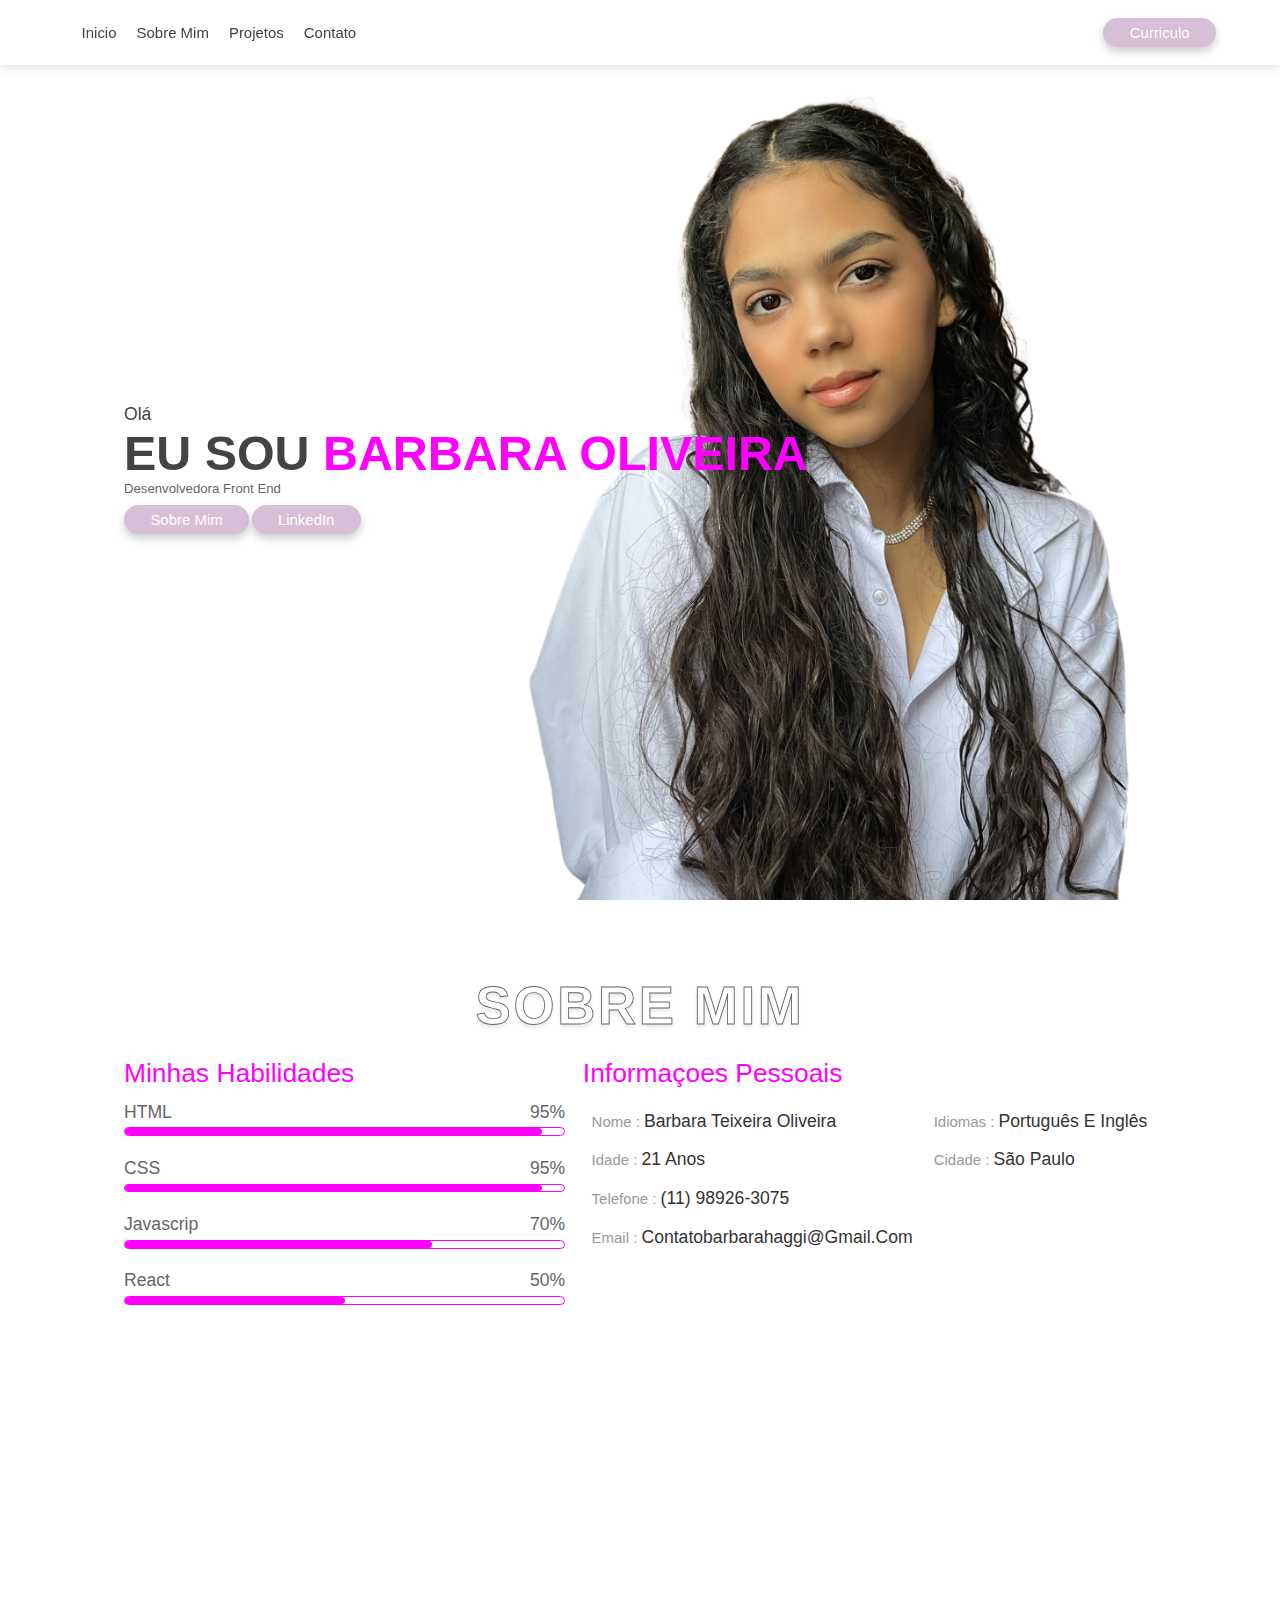
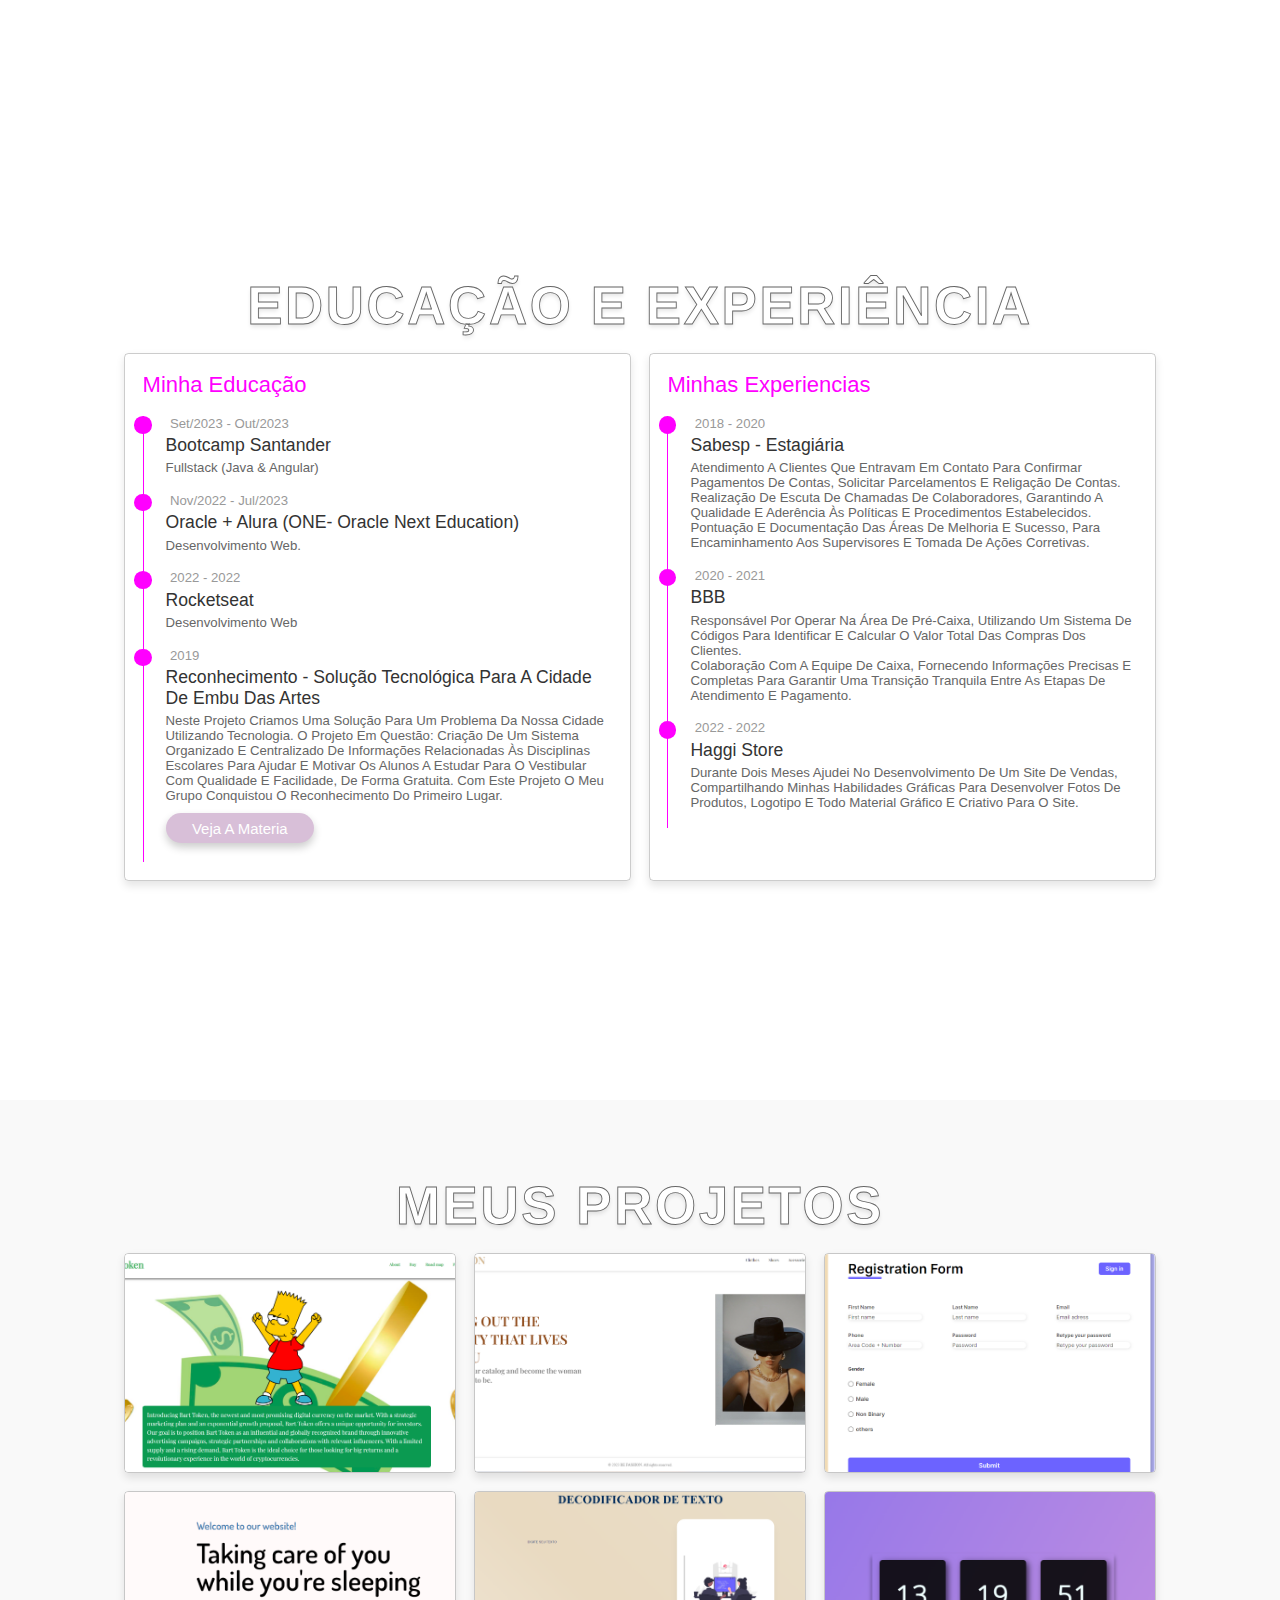
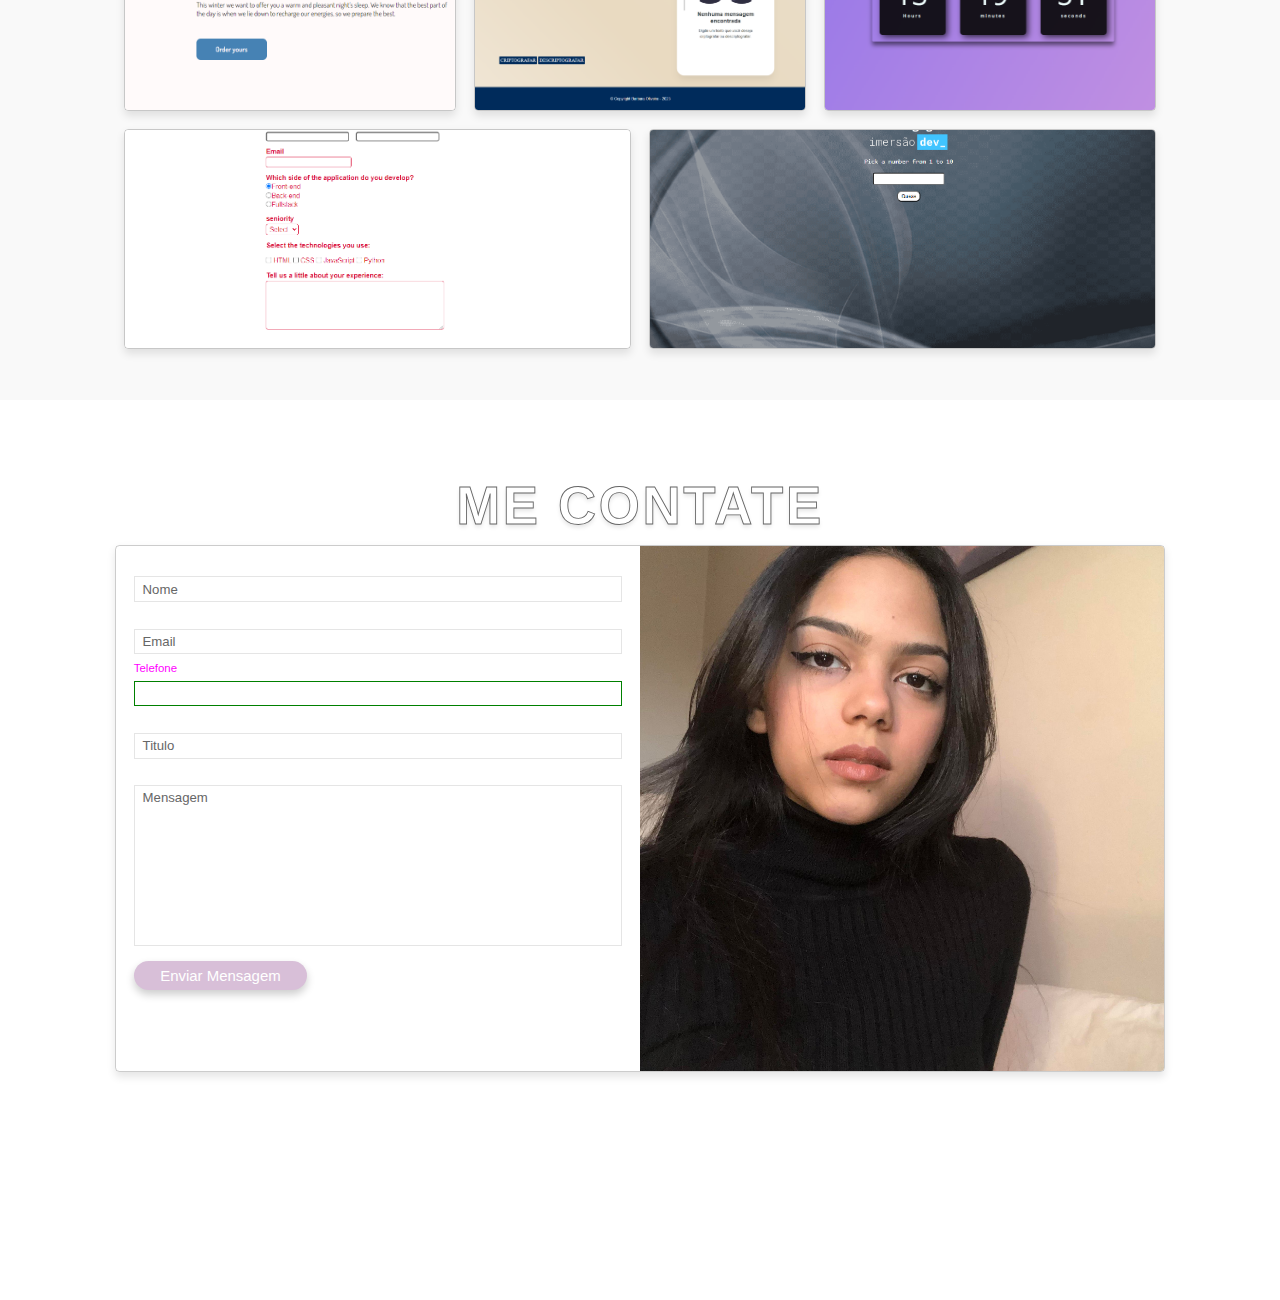
<file: index.html>
<!DOCTYPE html>
<html lang="pt-br">
<head>
    <meta charset="UTF-8">
    <meta name="viewport" content="width=device-width, initial-scale=1.0">
    <title>Portfolio</title>
    <link rel="stylesheet" href="home.css">
</head>
<body>
    
<!-- header section starts  -->

<header>

    <div id="menu" class="fas fa-bars"></div>

    <nav class="navbar">
        <a href="#home">Inicio</a>
        <a href="#about">Sobre mim</a>
        <a href="#portfolio">Projetos</a>
        <a href="#contact">Contato</a>
    </nav>

    <a href="cv/Curriculo Barbara Oliveira.pdf" class="btn" download="">Curriculo</a>

    <div class="scroll-bar"></div>

</header>

<!-- header section ends -->

<!-- home section starts  -->

<section class="home" id="home">

    <div class="content">
        <h3 class="hello">Olá</h3>
        <h3 class="name">Eu sou <span>Barbara Oliveira</span></h3>
        <p>Desenvolvedora Front End</p>
        <a href="#about" class="btn">Sobre mim</a>
        <a href="https://www.linkedin.com/in/barbara-oliveira-web-developer/" class="btn">LinkedIn</a>

    </div>

</section>

<!-- home section ends -->

<!-- about section starts  -->

<section class="about" id="about">

    <h1 class="heading">Sobre mim</h1>

    <div class="row">

        <div class="progress-bar">

            <h3 class="title">Minhas Habilidades</h3>

            <div class="progress">
                <h3>HTML <span>95%</span></h3>
                <div class="bar"><span></span></div>
            </div>
            <div class="progress">
                <h3>CSS <span>95%</span></h3>
                <div class="bar"><span></span></div>
            </div>
            <div class="progress">
                <h3>Javascrip <span>70%</span></h3>
                <div class="bar"><span></span></div>
            </div>

            <div class="progress">
                <h3> React <span>50%</span></h3>
                <div class="bar"><span></span></div>
            </div>

        </div>


        <div class="personal-info">

            <h3 class="title">Informaçoes Pessoais</h3>

            <div class="box-container">

                <div class="box">
                    <h3> <span> Nome : </span> Barbara Teixeira Oliveira </h3>
                    <h3> <span> Idade : </span> 21 anos</h3>
                
                    <h3> <span> Telefone : </span> (11) 98926-3075 </h3>
                    <h3> <span> email : </span> contatobarbarahaggi@gmail.com </h3>
                </div>
                <div class="box">
                    
                    <h3> <span> Idiomas : </span> Português e Inglês </h3>
                    <h3> <span> Cidade : </span> São Paulo </h3>
                </div>

            </div>

        </div>

    </div>



</section>

<!-- about section ends -->

<!-- education section starts  -->

<section class="education" id="education">

    <h1 class="heading"> Educação e Experiência </h1>

    <div class="row">

        <div class="column">

            <h3 class="title">Minha educação</h3>

            <div class="box">
                <div class="year"> <i class="fas fa-calendar"></i> set/2023 - Out/2023 </div>
                <h3>Bootcamp Santander</h3>
                <p>Fullstack (java & Angular)</p>
            </div>

            <div class="box">
                <div class="year"> <i class="fas fa-calendar"></i> nov/2022 - jul/2023 </div>
                <h3>Oracle + Alura (ONE- oracle next education)</h3>
                <p>Desenvolvimento web.</p>
            </div>

            <div class="box">
                <div class="year"> <i class="fas fa-calendar"></i> 2022 - 2022 </div>
                <h3>Rocketseat</h3>
                <p>Desenvolvimento web</p>
            </div>

            <div class="box">
                <div class="year"> <i class="fas fa-calendar"></i> 2019 </div>
                <h3>Reconhecimento - Solução tecnológica para a cidade de Embu das Artes</h3>
                <p> Neste projeto criamos uma solução para um problema da nossa cidade utilizando tecnologia. O Projeto em questão: Criação de um sistema organizado e centralizado de informações relacionadas às disciplinas escolares para ajudar e motivar os alunos a estudar para o vestibular com qualidade e facilidade, de forma gratuita. Com este projeto o meu Grupo conquistou o reconhecimento do primeiro lugar.</p>
               <br> <a href="https://www.otaboanense.com.br/projeto-premia-alunos-da-rede-estadual-de-embu-das-artes-que-desenvolveram-solucoes-tecnologicas-para-problemas-da-cidade/" class="btn-2">veja a materia</a>
            </div>
        
        </div>

        <div class="column">

            <h3 class="title">Minhas experiencias</h3>

            <div class="box">
                <div class="year"> <i class="fas fa-calendar"></i> 2018 - 2020 </div>
                <h3>Sabesp - Estagiária</h3>
                <p>Atendimento a clientes que entravam em contato para confirmar pagamentos de contas, solicitar parcelamentos e religação de contas. <br>
                    Realização de escuta de chamadas de colaboradores, garantindo a qualidade e aderência às políticas e procedimentos estabelecidos. <br>
                    Pontuação e documentação das áreas de melhoria e sucesso, para encaminhamento aos supervisores e tomada de ações corretivas.</p>
            </div>
            <div class="box">
                <div class="year"> <i class="fas fa-calendar"></i> 2020 - 2021 </div>
                <h3>BBB </h3>
                <p>Responsável por operar na área de pré-caixa, utilizando um sistema de códigos para identificar e calcular o valor total das compras dos clientes. <br>
                   Colaboração com a equipe de caixa, fornecendo informações precisas e completas para garantir uma transição tranquila entre as etapas de atendimento e pagamento.</p>
            </div>
            <div class="box">
                <div class="year"> <i class="fas fa-calendar"></i> 2022 - 2022 </div>
                <h3>Haggi store</h3>
                <p>Durante dois meses ajudei no desenvolvimento de um site de vendas, compartilhando minhas habilidades gráficas para desenvolver fotos de produtos, logotipo e todo material gráfico e criativo para o site.</p>
            </div>

        </div>

    </div>

</section>

<!-- education section ends -->

<!-- portfolio section starts  -->

<section class="portfolio" id="portfolio">

    <h1 class="heading">Meus projetos</h1>

    <div class="box-container">

        <a href="https://barbarahaggi.github.io/bart-token/" class="box">
            <img src="projects-files/barttoken.png" alt="">
            <div class="info">Bart Token</div>
        </a>

        <a href="https://barbarahaggi.github.io/website-be-fashion/" class="box">
            <img src="projects-files/befashion.png" alt="">
            <div class="info">Web fashion</div>
        </a>

        <a href="https://barbarahaggi.github.io/Registration-Form/" class="box">
            <img src="projects-files/registration-form.png" alt="">
            <div class="info">Formulario</div>
        </a>

        <a href="https://barbarahaggi.github.io/landing-page/" class="box">
            <img src="projects-files/landing-page.png" alt="">
            <div class="info">landing-page</div>
        </a>

        <a href="https://barbarahaggi.github.io/challengedecodificador4/" class="box">
            <img src="projects-files/Captura de tela_20230123_210237.png" alt="">
            <div class="info">Decodificador</div>
        </a>


        <a href="https://barbarahaggi.github.io/digital-watch/" class="box">
            <img src="projects-files/relogio-digital.png" alt="">
            <div class="info">Relógio digital</div>
        </a>

        <a href="https://barbarahaggi.github.io/Dev-s-form/" class="box">
            <img src="projects-files/formulariodevs.png" alt="">
            <div class="info">Formulario Simples</div>
        </a>

        <a href="https://barbarahaggi.github.io/guessing-game/" class="box">
            <img src="projects-files/Captura de tela 2023-09-15 143830.png" alt="">
            <div class="info">Adivinhação</div>
        </a>

    </div>

</section>

<!-- portfolio section ends -->

<!-- contact section starts  -->

<section class="contact" id="contact">

    <h1 class="heading">Me contate</h1>

    <div class="row">

        <form action="https://api.staticforms.xyz/submit" method="post">
        <input type="hidden" name="accessKey" value="322fd53e-4392-401b-bc5e-9381af9435a9">
        <input type="hidden" name="redirectTo" value="https://example.com/contact/success">
          
            <div class="inputBox">
                <input type="text" name="name" required>
                <label>nome</label>
            </div>

            <div class="inputBox">
                <input type="email" name="email" required>
                <label>email</label>
            </div>

            <div class="inputBox">
                <input type="number" name="telefone">
                <label>telefone</label>
            </div>

            <div class="inputBox">
                <input type="text" name="subject" required>
                <label>titulo</label>
            </div>

            <div class="inputBox">
                <textarea required name="message" id="" cols="30" rows="10"></textarea>
                <label>mensagem</label>
            </div>

            <input type="submit" value="enviar mensagem" name="submit" class="btn">
            

        </form>

        <div class="image">
            <img src="assets/295298375_2115094421984876_7128067131682959719_n.jpg" alt="">
        </div>

    </div>

</section>

<!-- contact section ends -->



<!-- custom js file link  -->
<script src="script.js"></script>


</body>
</html>
</file>
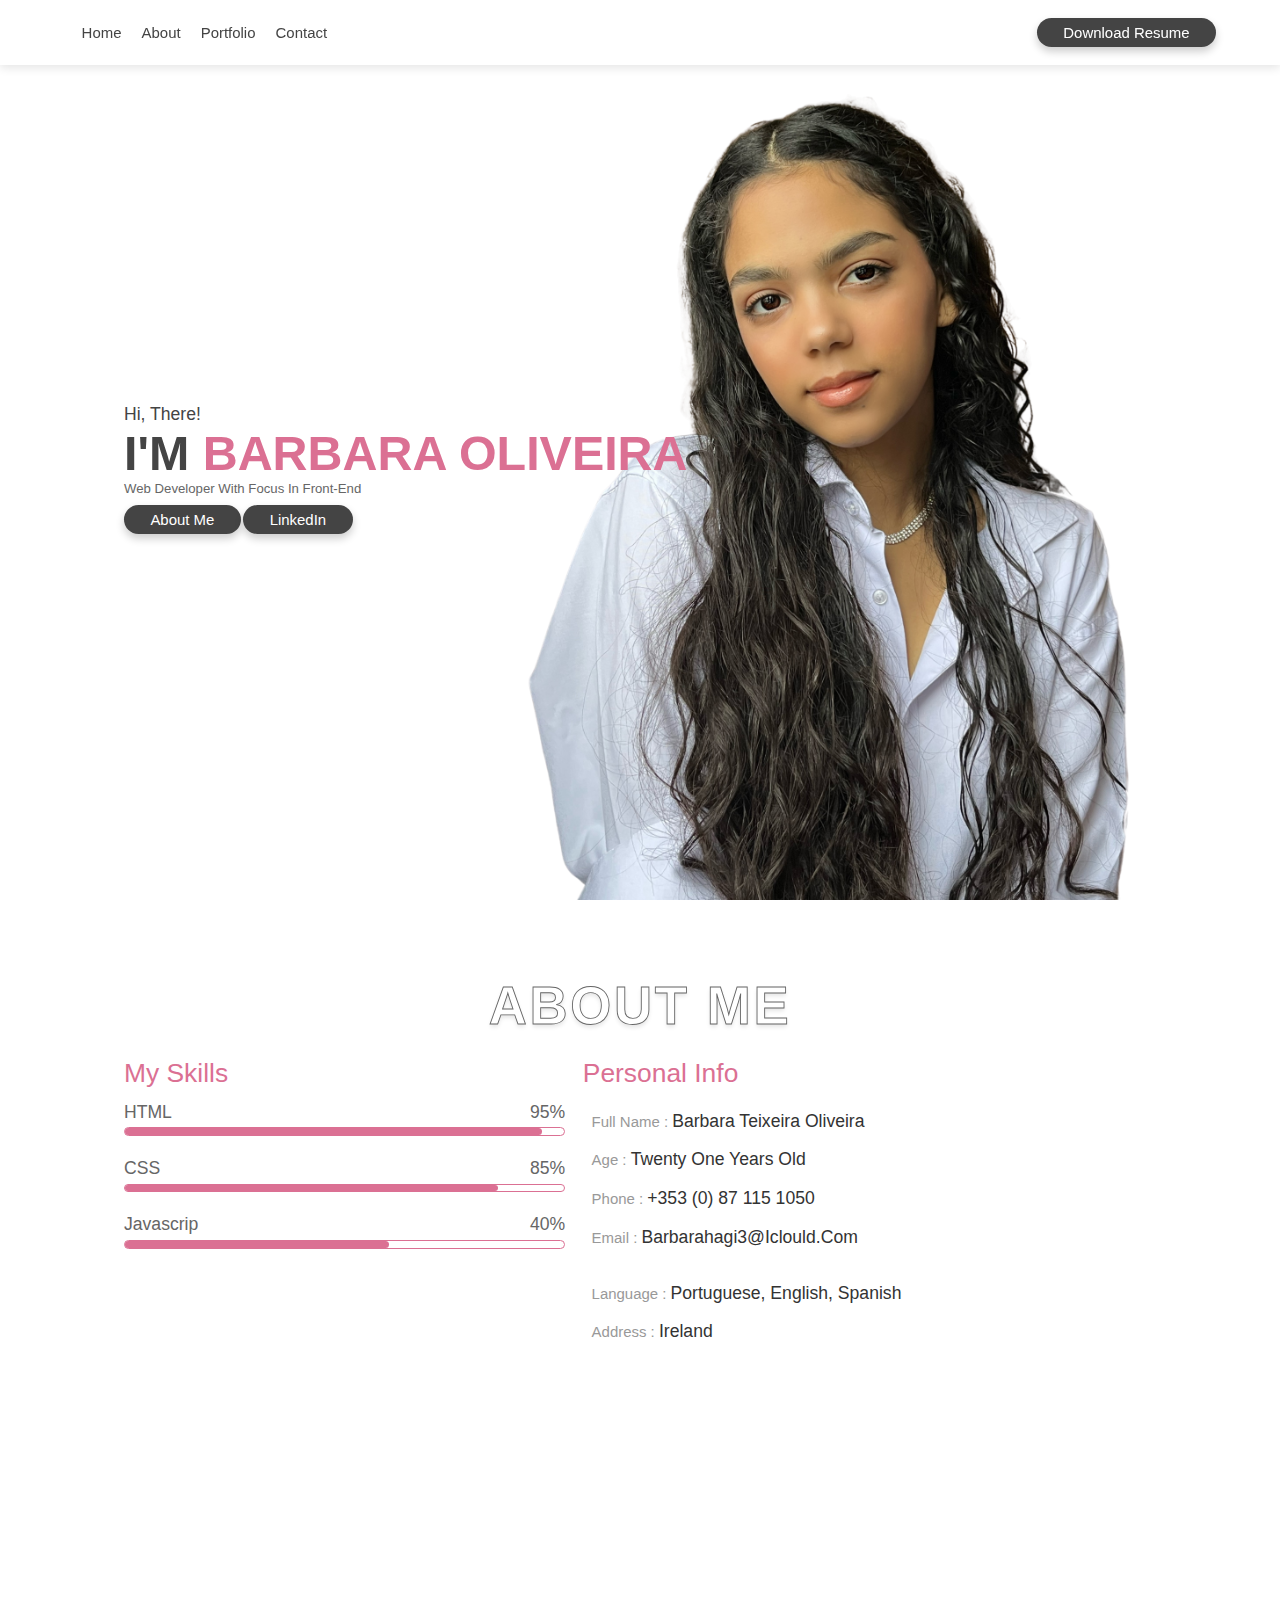
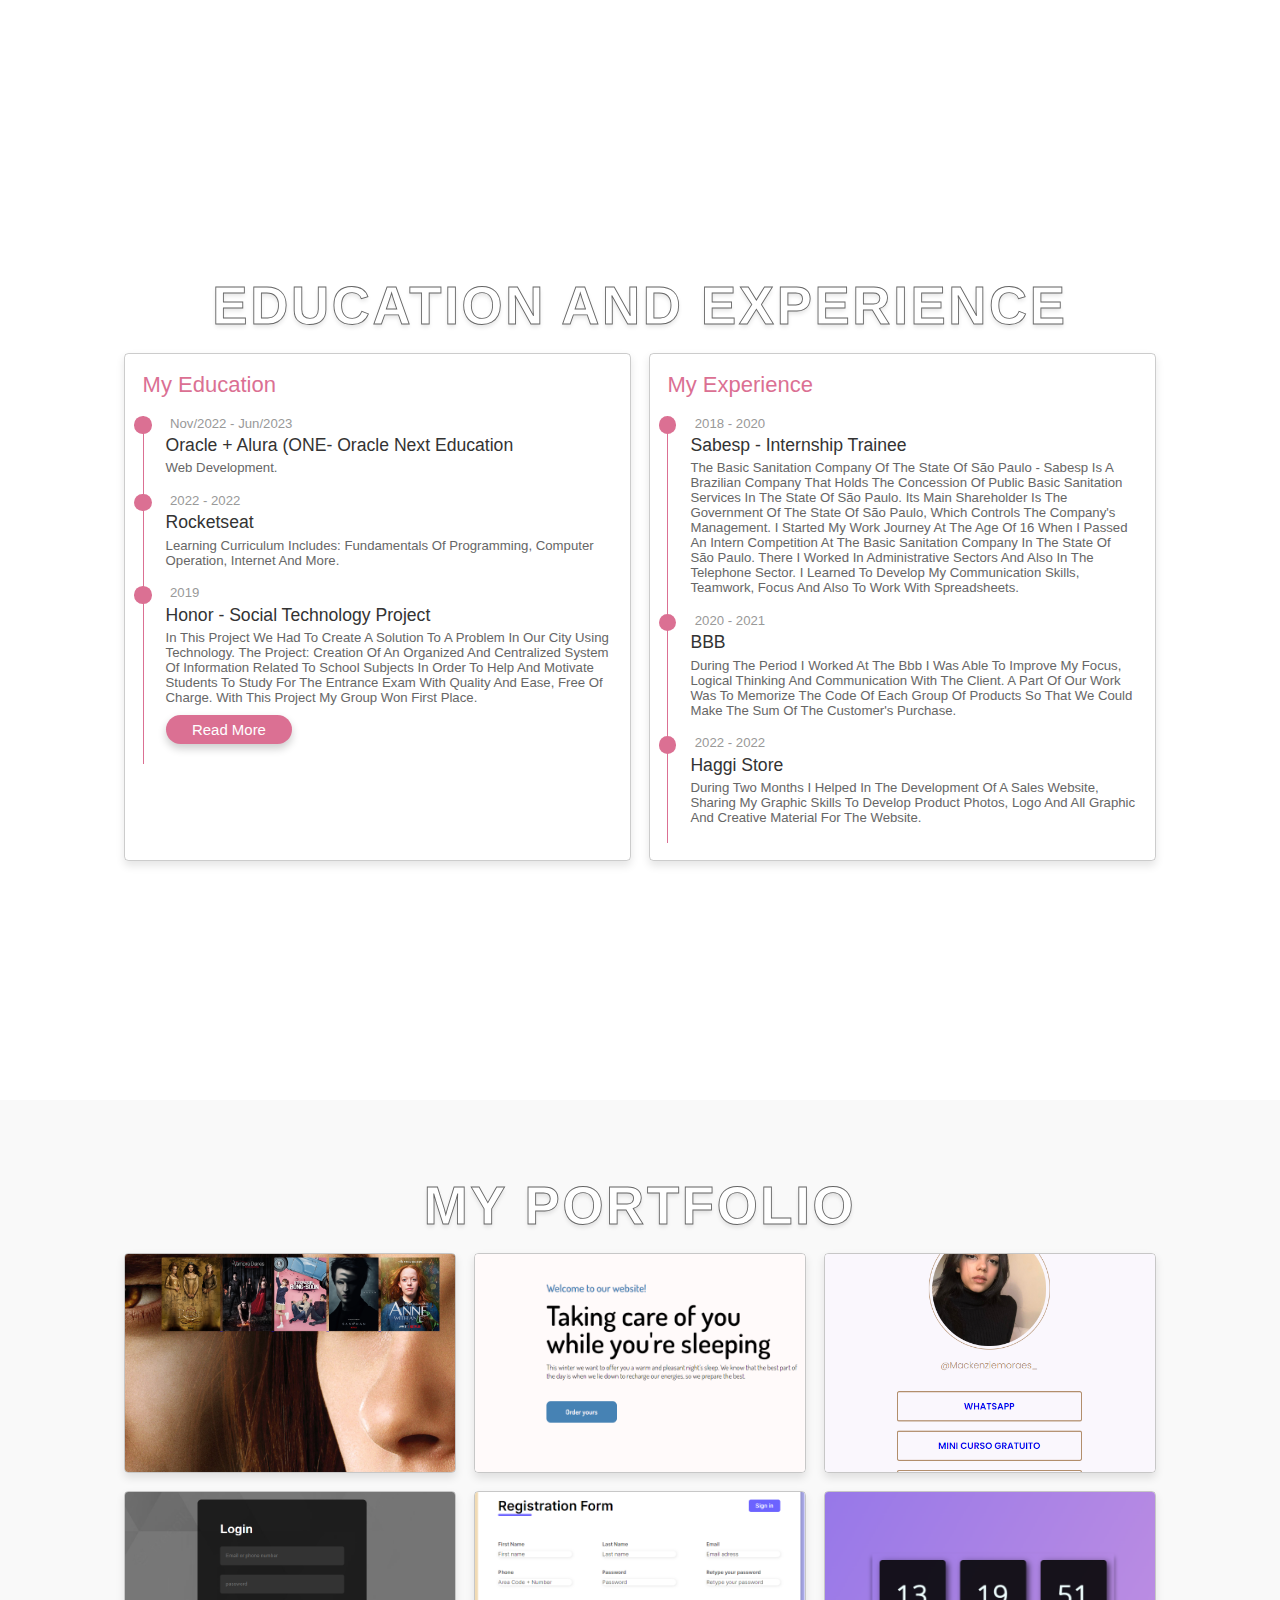
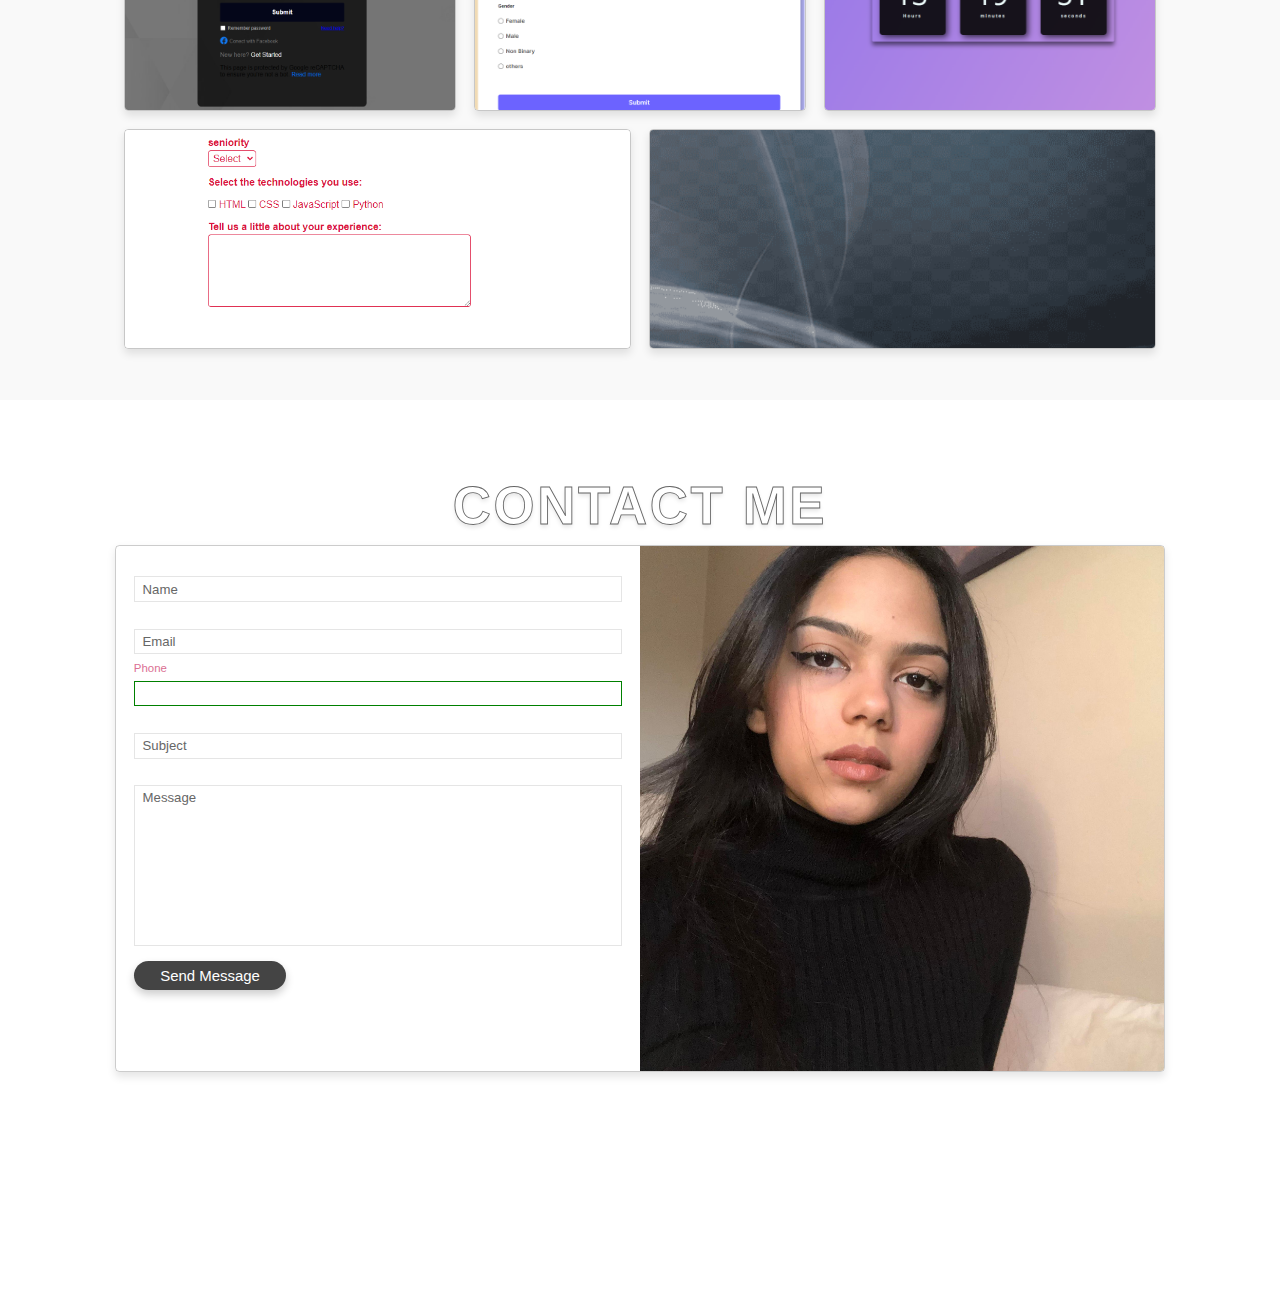
<file: barbara-portfolio/index.html>
<!DOCTYPE html>
<html lang="en">
<head>
    <meta charset="UTF-8">
    <meta name="viewport" content="width=device-width, initial-scale=1.0">
    <title>Portfolio</title>
    <link rel="stylesheet" href="home.css">
</head>
<body>
    
<!-- header section starts  -->

<header>

    <div id="menu" class="fas fa-bars"></div>

    <nav class="navbar">
        <a href="#home">home</a>
        <a href="#about">about</a>
        <a href="#portfolio">portfolio</a>
        <a href="#contact">contact</a>
    </nav>

    <a href="cv/BarbaraOliveira-CV (2).pdf" class="btn" download="">Download Resume</a>

    <div class="scroll-bar"></div>

</header>

<!-- header section ends -->

<!-- home section starts  -->

<section class="home" id="home">

    <div class="content">
        <h3 class="hello">hi, there!</h3>
        <h3 class="name">i'm <span>Barbara Oliveira</span></h3>
        <p>Web developer with focus in Front-End</p>
        <a href="#about" class="btn">About me</a>
        <a href="https://www.linkedin.com/in/barbara-oliveira-web-developer/" class="btn">LinkedIn</a>

    </div>

</section>

<!-- home section ends -->

<!-- about section starts  -->

<section class="about" id="about">

    <h1 class="heading">about me</h1>

    <div class="row">

        <div class="progress-bar">

            <h3 class="title">my skills</h3>

            <div class="progress">
                <h3>HTML <span>95%</span></h3>
                <div class="bar"><span></span></div>
            </div>
            <div class="progress">
                <h3>CSS <span>85%</span></h3>
                <div class="bar"><span></span></div>
            </div>
            <div class="progress">
                <h3>Javascrip <span>40%</span></h3>
                <div class="bar"><span></span></div>
            </div>

        </div>


        <div class="personal-info">

            <h3 class="title">personal info</h3>

            <div class="box-container">

                <div class="box">
                    <h3> <span> full name : </span> Barbara Teixeira Oliveira </h3>
                    <h3> <span> age : </span> twenty one years old</h3>
                
                    <h3> <span> phone : </span> +353 (0) 87 115 1050 </h3>
                    <h3> <span> email : </span> barbarahagi3@iclould.com </h3>
                </div>
                <div class="box">
                    
                    <h3> <span> language : </span> portuguese, english, spanish </h3>
                    <h3> <span> address : </span> Ireland </h3>
                </div>

            </div>

        </div>

    </div>



</section>

<!-- about section ends -->

<!-- education section starts  -->

<section class="education" id="education">

    <h1 class="heading"> education and experience </h1>

    <div class="row">

        <div class="column">

            <h3 class="title">my education</h3>

            <div class="box">
                <div class="year"> <i class="fas fa-calendar"></i> nov/2022 - jun/2023 </div>
                <h3>Oracle + Alura (ONE- oracle next education</h3>
                <p>Web Development.</p>
            </div>

            <div class="box">
                <div class="year"> <i class="fas fa-calendar"></i> 2022 - 2022 </div>
                <h3>Rocketseat</h3>
                <p>learning curriculum includes: fundamentals of programming, computer operation, internet and more.</p>
            </div>

            <div class="box">
                <div class="year"> <i class="fas fa-calendar"></i> 2019 </div>
                <h3>Honor - Social technology project</h3>
                <p> In this project we had to create a solution to a problem in our city using technology. The Project: Creation of an organized and centralized system of information related to school subjects in order to help and motivate students to study for the entrance exam with quality and ease, free of charge. With this project my Group won first place.</p>
               <br> <a href="https://www.otaboanense.com.br/projeto-premia-alunos-da-rede-estadual-de-embu-das-artes-que-desenvolveram-solucoes-tecnologicas-para-problemas-da-cidade/" class="btn-2">read more</a>
            </div>
        
        </div>

        <div class="column">

            <h3 class="title">my experience</h3>

            <div class="box">
                <div class="year"> <i class="fas fa-calendar"></i> 2018 - 2020 </div>
                <h3>Sabesp - Internship trainee</h3>
                <p>The Basic Sanitation Company of the State of São Paulo - Sabesp is a Brazilian company that holds the concession of public basic sanitation services in the State of São Paulo. Its main shareholder is the government of the State of São Paulo, which controls the company's management.

                    I started my work journey at the age of 16 when I passed an intern competition at the Basic Sanitation company in the state of São Paulo. There I worked in administrative sectors and also in the telephone sector. I learned to develop my communication skills, teamwork, focus and also to work with spreadsheets.</p>
            </div>
            <div class="box">
                <div class="year"> <i class="fas fa-calendar"></i> 2020 - 2021 </div>
                <h3>BBB </h3>
                <p>During the period I worked at the bbb I was able to improve my focus, logical thinking and communication with the client. A part of our work was to memorize the code of each group of products so that we could make the sum of the customer's purchase.</p>
            </div>
            <div class="box">
                <div class="year"> <i class="fas fa-calendar"></i> 2022 - 2022 </div>
                <h3>Haggi store</h3>
                <p>During two months I helped in the development of a sales website, sharing my graphic skills to develop product photos, logo and all graphic and creative material for the website.</p>
            </div>

        </div>

    </div>

</section>

<!-- education section ends -->

<!-- portfolio section starts  -->

<section class="portfolio" id="portfolio">

    <h1 class="heading">my portfolio</h1>

    <div class="box-container">

        <a href="https://barbarahaggi.github.io/barbara-flix/" class="box">
            <img src="projects-files/barbara-flix.png" alt="">
            <div class="info">project 01</div>
        </a>

        <a href="https://barbarahaggi.github.io/landing-page/" class="box">
            <img src="projects-files/landing-page.png" alt="">
            <div class="info">project 02</div>
        </a>

        <a href="https://barbarahaggi.github.io/link-tree/" class="box">
            <img src="projects-files/linktree.png" alt="">
            <div class="info">project 03</div>
        </a>

        <a href="https://barbarahaggi.github.io/login-page/" class="box">
            <img src="projects-files/login-page.png" alt="">
            <div class="info">project 04</div>
        </a>

        <a href="https://barbarahaggi.github.io/Registration-Form/" class="box">
            <img src="projects-files/registration-form.png" alt="">
            <div class="info">project 05</div>
        </a>

        <a href="https://barbarahaggi.github.io/digital-watch/" class="box">
            <img src="projects-files/relogio-digital.png" alt="">
            <div class="info">project 06</div>
        </a>

        <a href="https://barbarahaggi.github.io/Dev-s-form/" class="box">
            <img src="projects-files/form.png" alt="">
            <div class="info">project 07</div>
        </a>

        <a href="https://barbarahaggi.github.io/guessing-game/" class="box">
            <img src="projects-files/guessing-game.png" alt="">
            <div class="info">project 08</div>
        </a>

    </div>

</section>

<!-- portfolio section ends -->

<!-- contact section starts  -->

<section class="contact" id="contact">

    <h1 class="heading">contact me</h1>

    <div class="row">

        <form action="https://api.staticforms.xyz/submit" method="post">
        <input type="hidden" name="accessKey" value="322fd53e-4392-401b-bc5e-9381af9435a9">
        <input type="hidden" name="redirectTo" value="https://example.com/contact/success">
          
            <div class="inputBox">
                <input type="text" name="name" required>
                <label>name</label>
            </div>

            <div class="inputBox">
                <input type="email" name="email" required>
                <label>email</label>
            </div>

            <div class="inputBox">
                <input type="number" name="telefone">
                <label>phone</label>
            </div>

            <div class="inputBox">
                <input type="text" name="subject" required>
                <label>subject</label>
            </div>

            <div class="inputBox">
                <textarea required name="message" id="" cols="30" rows="10"></textarea>
                <label>message</label>
            </div>

            <input type="submit" value="send message" name="submit" class="btn">
            

        </form>

        <div class="image">
            <img src="assets/295298375_2115094421984876_7128067131682959719_n.jpg" alt="">
        </div>

    </div>

</section>

<!-- contact section ends -->



<!-- custom js file link  -->
<script src="script.js"></script>


</body>
</html>
</file>
<file: home.css>
@import url('https://fonts.googleapis.com/css2?family=Dosis:wght@300;400;500;600&family=Inter:wght@100;200;300;400;500;600&family=Open+Sans:wght@300&family=Playfair+Display:ital,wght@0,400;0,500;0,600;0,700;1,400;1,500;1,700&display=swap');


:root{
    --pink:	#FF00FF;
}

*{
    font-family: 'Poppins', sans-serif;
    margin:0; padding:0;
    outline: none;
    border:none;
    box-sizing: border-box;
    text-decoration: none;
    transition: all .2s linear;
    font-weight: normal;
    text-transform: capitalize;
}


*::selection{
    background:var(--pink);
    color:#fff;
}

html{
    font-size: 62.5%;
    overflow-x: hidden;
}

section{
    min-height: 100vh;
    padding:0 9%;
    padding-top: 7.5rem;
    padding-bottom: 3rem;
}

.btn{
    display: inline-block;
    border-radius: 5rem;
    background:#D8BFD8;
    color:#fff;
    box-shadow: 0 .5rem 1rem rgba(0,0,0,.2);
    padding:.7rem 3rem;
    position: relative;
    z-index: 0;
    overflow: hidden;
    font-size: 1.7rem;
}

.btn::before,
.btn::after{
    content: '';
    position: absolute;
    top:0;
    height: 100%;
    width:0%;
    background:var(--pink);
    z-index: -1;
    transition: .3s linear;
}

.btn::before{
    left:0;
}

.btn::after{
    right:0;
}

.btn:hover::before,
.btn:hover::after{
    width:100%;
}

.heading{
    text-align: center;
    padding:1rem;
    color:#fff;
    font-size: 6rem;
    -webkit-text-stroke: #666 .1rem;
    text-shadow: 0 .3rem .5rem rgba(0,0,0,.1);
    font-weight: bolder;
    text-transform: uppercase;
    letter-spacing: .3rem;
}

header{
    position: fixed;
    top:0; left: 0;
    z-index: 1000;
    width:100%;
    background:#fff;
    padding:2rem 5%;
    box-shadow: 0 .5rem 1rem rgba(0,0,0,.1);
    display: flex;
    align-items: center;
    justify-content: space-between;
}

header .navbar a{
    font-size: 1.7rem;
    margin-left: 2rem;
    color:#444;
}

header .navbar a:hover{
    color:var(--pink);
}

#menu{
    font-size: 3rem;
    color:#444;
    cursor: pointer;
    display: none;
}

header .scroll-bar{
    position: absolute;
    top:100%; left: 0;
    box-shadow: 0 .5rem 1rem rgba(0,0,0,.1);
    height: .8rem;
    background:var(--pink);
    width:0;
}

.home{
    display: flex;
    align-items: center;
    background:url(assets/minha\ foto\ png.png) no-repeat;
    background-size: contain;
    background-position: right;
}

.home .content{
    padding-left: 1rem;
}

.home .content .hello{
    font-size: 2rem;
    color:#444;
}

.home .content .name{
    font-size:5.5rem;
    color:#444;
    font-weight: bolder;
    text-transform: uppercase;
}

.home .content .name span{
    color:var(--pink);
    font-weight: bolder;
    text-transform: uppercase;
}

.home .content p{
    max-width: 50rem;
    font-size: 1.5rem;
    color:#666;
    padding-bottom: 1rem;
}

.about .row{
    display: flex;
    flex-wrap: wrap;
}

.about .row .title{
    font-size: 3rem;
    color:var(--pink);
    padding:.5rem 0;
}

.about .row .progress-bar{
    flex:1 1 40rem;
    padding:1rem;
}

.about .row .progress-bar .progress{
    padding:1rem 0;
}

.about .row .progress-bar .progress h3{
    display: flex;
    justify-content: space-between;
    color:#666;
    font-size: 2rem;
}

.about .row .progress-bar .progress .bar{
    height: 1rem;
    width:100%;
    border:.2rem solid var(--pink);
    border-radius: 5rem;
    margin:.5rem 0;
} 

.about .row .progress-bar .progress .bar span{
    display: block;
    background:var(--pink);
    border-radius: 5rem;
    height: 100%;
}

.about .row .progress-bar .progress:nth-child(2) .bar span{
    width:95%;
}

.about .row .progress-bar .progress:nth-child(3) .bar span{
    width:95%;
}

.about .row .progress-bar .progress:nth-child(4) .bar span{
    width:70%;
}

.about .row .progress-bar .progress:nth-child(5) .bar span{
    width:50%;
}

.about .row .personal-info{
    flex:1 1 55rem;
    padding:1rem;
}

.about .row .personal-info .box-container{
    display: flex;
    flex-wrap:wrap ;
    justify-content:space-between;
   
}

.about .row .personal-info .box-container .box{
    padding:1rem;
}

.about .row .personal-info .box-container .box h3{
    font-size: 2rem;
    color:#333;
    padding:1rem 0;
}

.about .row .personal-info .box-container .box h3 span{
    color:#999;
    font-size: 1.7rem;
}

.about .counter{
    display: flex;
    flex-wrap: wrap;
}

.about .counter .box{
    margin:1rem;
    padding:2rem;
    border-radius: .5rem;
    border:.1rem solid rgba(0,0,0,.2);
    flex:1 1 20rem;
}

.about .counter .box h3{
    font-size: 4rem;
    color:var(--pink);
}

.about .counter .box p{
    font-size: 2rem;
    color:#666;
    padding:.5rem 0;
}


.education .row{
    display: flex;
    flex-wrap: wrap;
}

.education .row .column{
    flex:1 1 40rem;
    margin:1rem;
    padding:2rem;
    border:.1rem solid rgba(0,0,0,.2);
    box-shadow: 0 .5rem 1rem rgba(0,0,0,.1);
    border-radius: .5rem;
}

.education .row .column .title{
    color:var(--pink);
    font-size: 2.5rem;
    padding-bottom: 2rem;
}

.education .row .column .box{
    padding-left: 2.5rem;
    padding-bottom: 2rem;
    border-left: .2rem solid var(--pink);
    position: relative;
}

.education .row .column .box::before{
    content: '';
    position: absolute;
    top:.1rem; left: -1.1rem;
    height:2rem;
    width:2rem;
    border-radius: 50%;
    background:var(--pink);
}

.education .row .column .box .year{
    font-size: 1.5rem;
    color:#999;
    padding-bottom: .5rem;
}

.education .row .column .box .year i{
    padding-right: .5rem;
}

.education .row .column .box h3{
    color:#333;
    font-size: 2rem;
}

.education .row .column .box p{
    color:#666;
    font-size: 1.5rem;
    padding-top: .5rem;
}

.btn-2{
    display: inline-block;
    border-radius: 5rem;
    background: #D8BFD8;
    color:#fff;
    box-shadow: 0 .5rem 1rem rgba(0,0,0,.2);
    padding:.7rem 3rem;
    position: relative;
    z-index: 0;
    overflow: hidden;
    font-size: 1.7rem;
}

.btn-2::before,
.btn-2::after{
    content: '';
    position: absolute;
    top:0;
    height: 100%;
    width:0%;
    background: var(--pink);
    z-index: -1;
    transition: .3s linear;
}

.btn-2::before{
    left:0;
}

.btn-2::after{
    right:0;
}

.btn-2:hover::before,
.btn-2:hover::after{
    width:100%;
}

.portfolio{
    background:#f9f9f9;
}

.portfolio .box-container{
    display: flex;
    align-items: center;
    justify-content: center;
    flex-wrap: wrap;
}

.portfolio .box-container .box{
    margin:1rem;
    height: 25rem;
    flex:1 1 30rem;
    border-radius: .5rem;
    border:.1rem solid rgba(0,0,0,.2);
    box-shadow: 0 .5rem 1rem rgba(0,0,0,.1);
    overflow: hidden;
    position: relative;
}

.portfolio .box-container .box img{
    height: 100%;
    width:100%;
    object-fit: cover;
}

.portfolio .box-container .box .info{
    position: absolute;
    top:-100%; left: 0;
    background:#DB7093;
    color:#fff;
    height: 100%;
    width:100%;
    display: flex;
    align-items: center;
    justify-content: center;
    text-transform: uppercase;
    font-size: 3.5rem;
}

.portfolio .box-container .box:hover .info{
    top:0;
}

.portfolio .box-container .box:hover img{
    transform: scale(1.2);
}

.contact .row{
    display: flex;
    border-radius: .5rem;
    overflow: hidden;
    box-shadow: 0 .5rem 1rem rgba(0,0,0,.1);
    border:.1rem solid rgba(0,0,0,.2);
}

.contact .row form{
    padding:2rem;
    flex:1 1 40rem;
}

.contact .row .image{
    flex:1 1 40rem;
}

.contact .row .image img{
    height: 100%;
    width:100%;
    object-fit: cover;
}

.contact .row form .inputBox{
    position: relative;
}

.contact .row form .inputBox input, .contact .row form .inputBox textarea{
    width:100%;
    padding:.5rem 1rem;
    margin:1.5rem 0;
    font-size: 1.5rem;
    color:#333;
    border:.1rem solid green;
    text-transform: none;
    resize: none;
}

.contact .row form .inputBox label{
    position: absolute;
    top:2.1rem; left:1rem;
    font-size: 1.5rem;
    color:#666;
}

.contact .row form .inputBox input:invalid,
.contact .row form .inputBox textarea:invalid{
    border-color: rgba(0,0,0,.1);
}

.contact .row form .inputBox input:valid ~ label,
.contact .row form .inputBox textarea:valid ~ label,
.contact .row form .inputBox input:focus ~ label,
.contact .row form .inputBox textarea:focus ~ label{
    top:-.6rem; left:0;
    color:var(--pink);
    font-size: 1.3rem;
}

.contact .row form .btn:hover{
    background:var(--pink);
    cursor: pointer;
}




/* media queries  */

@media (max-width:1300px){

    html{
        font-size: 55%;
    }

}

@media (max-width:991px){

    section{
        padding:0 3%;
        padding-top: 7.5rem;
        padding-bottom: 3rem;
    }

}

@media (max-width:768px){

    #menu{
        display: block;
    }

    header .navbar{
        position: absolute;
        top:100%; left:-100%;
        background:#fff;
        height:calc(100vh - 100%);
        padding:2rem;
        border-top: .1rem solid rgba(0,0,0,.1);
        width:50%;
    }

    header .navbar.nav-toggle{
        left:0%;
        box-shadow: 0 100vh 0 100vh rgba(0,0,0,.1);
    }

    header .navbar a{
        font-size: 2rem;
        display: block;
        margin:1.5rem 0;
        text-align: center;
    }

    .fa-times{
        transform: rotate(180deg);
    }

    .home{
        background-position: left;
    }

    .home .content .name{
        font-size: 3.5rem;
    }

    .contact .row .image{
        display: none;
    }

}

@media (max-width:450px){

    html{
        font-size: 50%;
    }

    .heading{
        font-size:4.5rem;
    }

    header .navbar{
        width:70%;
    }

    .home{
        background-image: none;
    }

}
</file>
<file: barbara-portfolio/home.css>
@import url('https://fonts.googleapis.com/css2?family=Dosis:wght@300;400;500;600&family=Inter:wght@100;200;300;400;500;600&family=Open+Sans:wght@300&family=Playfair+Display:ital,wght@0,400;0,500;0,600;0,700;1,400;1,500;1,700&display=swap');


:root{
    --pink:#DB7093;
}

*{
    font-family: 'Poppins', sans-serif;
    margin:0; padding:0;
    outline: none;
    border:none;
    box-sizing: border-box;
    text-decoration: none;
    transition: all .2s linear;
    font-weight: normal;
    text-transform: capitalize;
}

*::selection{
    background:var(--pink);
    color:#fff;
}

html{
    font-size: 62.5%;
    overflow-x: hidden;
}

section{
    min-height: 100vh;
    padding:0 9%;
    padding-top: 7.5rem;
    padding-bottom: 3rem;
}

.btn{
    display: inline-block;
    border-radius: 5rem;
    background:#444;
    color:#fff;
    box-shadow: 0 .5rem 1rem rgba(0,0,0,.2);
    padding:.7rem 3rem;
    position: relative;
    z-index: 0;
    overflow: hidden;
    font-size: 1.7rem;
}

.btn::before,
.btn::after{
    content: '';
    position: absolute;
    top:0;
    height: 100%;
    width:0%;
    background:var(--pink);
    z-index: -1;
    transition: .3s linear;
}

.btn::before{
    left:0;
}

.btn::after{
    right:0;
}

.btn:hover::before,
.btn:hover::after{
    width:100%;
}

.heading{
    text-align: center;
    padding:1rem;
    color:#fff;
    font-size: 6rem;
    -webkit-text-stroke: #666 .1rem;
    text-shadow: 0 .3rem .5rem rgba(0,0,0,.1);
    font-weight: bolder;
    text-transform: uppercase;
    letter-spacing: .3rem;
}

header{
    position: fixed;
    top:0; left: 0;
    z-index: 1000;
    width:100%;
    background:#fff;
    padding:2rem 5%;
    box-shadow: 0 .5rem 1rem rgba(0,0,0,.1);
    display: flex;
    align-items: center;
    justify-content: space-between;
}

header .navbar a{
    font-size: 1.7rem;
    margin-left: 2rem;
    color:#444;
}

header .navbar a:hover{
    color:var(--pink);
}

#menu{
    font-size: 3rem;
    color:#444;
    cursor: pointer;
    display: none;
}

header .scroll-bar{
    position: absolute;
    top:100%; left: 0;
    box-shadow: 0 .5rem 1rem rgba(0,0,0,.1);
    height: .8rem;
    background:var(--pink);
    width:0;
}

.home{
    display: flex;
    align-items: center;
    background:url(/assets/minha\ foto\ png.png) no-repeat;
    background-size: contain;
    background-position: right;
}

.home .content{
    padding-left: 1rem;
}

.home .content .hello{
    font-size: 2rem;
    color:#444;
}

.home .content .name{
    font-size:5.5rem;
    color:#444;
    font-weight: bolder;
    text-transform: uppercase;
}

.home .content .name span{
    color:var(--pink);
    font-weight: bolder;
    text-transform: uppercase;
}

.home .content p{
    max-width: 50rem;
    font-size: 1.5rem;
    color:#666;
    padding-bottom: 1rem;
}

.about .row{
    display: flex;
    flex-wrap: wrap;
}

.about .row .title{
    font-size: 3rem;
    color:var(--pink);
    padding:.5rem 0;
}

.about .row .progress-bar{
    flex:1 1 40rem;
    padding:1rem;
}

.about .row .progress-bar .progress{
    padding:1rem 0;
}

.about .row .progress-bar .progress h3{
    display: flex;
    justify-content: space-between;
    color:#666;
    font-size: 2rem;
}

.about .row .progress-bar .progress .bar{
    height: 1rem;
    width:100%;
    border:.2rem solid var(--pink);
    border-radius: 5rem;
    margin:.5rem 0;
} 

.about .row .progress-bar .progress .bar span{
    display: block;
    background:var(--pink);
    border-radius: 5rem;
    height: 100%;
}

.about .row .progress-bar .progress:nth-child(2) .bar span{
    width:95%;
}

.about .row .progress-bar .progress:nth-child(3) .bar span{
    width:85%;
}

.about .row .progress-bar .progress:nth-child(4) .bar span{
    width:60%;
}

.about .row .personal-info{
    flex:1 1 55rem;
    padding:1rem;
}

.about .row .personal-info .box-container{
    display: flex;
    flex-wrap:wrap ;
    justify-content:space-between;
   
}

.about .row .personal-info .box-container .box{
    padding:1rem;
}

.about .row .personal-info .box-container .box h3{
    font-size: 2rem;
    color:#333;
    padding:1rem 0;
}

.about .row .personal-info .box-container .box h3 span{
    color:#999;
    font-size: 1.7rem;
}

.about .counter{
    display: flex;
    flex-wrap: wrap;
}

.about .counter .box{
    margin:1rem;
    padding:2rem;
    border-radius: .5rem;
    border:.1rem solid rgba(0,0,0,.2);
    flex:1 1 20rem;
}

.about .counter .box h3{
    font-size: 4rem;
    color:var(--pink);
}

.about .counter .box p{
    font-size: 2rem;
    color:#666;
    padding:.5rem 0;
}


.education .row{
    display: flex;
    flex-wrap: wrap;
}

.education .row .column{
    flex:1 1 40rem;
    margin:1rem;
    padding:2rem;
    border:.1rem solid rgba(0,0,0,.2);
    box-shadow: 0 .5rem 1rem rgba(0,0,0,.1);
    border-radius: .5rem;
}

.education .row .column .title{
    color:var(--pink);
    font-size: 2.5rem;
    padding-bottom: 2rem;
}

.education .row .column .box{
    padding-left: 2.5rem;
    padding-bottom: 2rem;
    border-left: .2rem solid var(--pink);
    position: relative;
}

.education .row .column .box::before{
    content: '';
    position: absolute;
    top:.1rem; left: -1.1rem;
    height:2rem;
    width:2rem;
    border-radius: 50%;
    background:var(--pink);
}

.education .row .column .box .year{
    font-size: 1.5rem;
    color:#999;
    padding-bottom: .5rem;
}

.education .row .column .box .year i{
    padding-right: .5rem;
}

.education .row .column .box h3{
    color:#333;
    font-size: 2rem;
}

.education .row .column .box p{
    color:#666;
    font-size: 1.5rem;
    padding-top: .5rem;
}

.btn-2{
    display: inline-block;
    border-radius: 5rem;
    background: #DB7093;
    color:#fff;
    box-shadow: 0 .5rem 1rem rgba(0,0,0,.2);
    padding:.7rem 3rem;
    position: relative;
    z-index: 0;
    overflow: hidden;
    font-size: 1.7rem;
}

.btn-2::before,
.btn-2::after{
    content: '';
    position: absolute;
    top:0;
    height: 100%;
    width:0%;
    background: #FFB6C1;
    z-index: -1;
    transition: .3s linear;
}

.btn-2::before{
    left:0;
}

.btn-2::after{
    right:0;
}

.btn-2:hover::before,
.btn-2:hover::after{
    width:100%;
}

.portfolio{
    background:#f9f9f9;
}

.portfolio .box-container{
    display: flex;
    align-items: center;
    justify-content: center;
    flex-wrap: wrap;
}

.portfolio .box-container .box{
    margin:1rem;
    height: 25rem;
    flex:1 1 30rem;
    border-radius: .5rem;
    border:.1rem solid rgba(0,0,0,.2);
    box-shadow: 0 .5rem 1rem rgba(0,0,0,.1);
    overflow: hidden;
    position: relative;
}

.portfolio .box-container .box img{
    height: 100%;
    width:100%;
    object-fit: cover;
}

.portfolio .box-container .box .info{
    position: absolute;
    top:-100%; left: 0;
    background:#DB7093;
    color:#fff;
    height: 100%;
    width:100%;
    display: flex;
    align-items: center;
    justify-content: center;
    text-transform: uppercase;
    font-size: 3.5rem;
}

.portfolio .box-container .box:hover .info{
    top:0;
}

.portfolio .box-container .box:hover img{
    transform: scale(1.2);
}

.contact .row{
    display: flex;
    border-radius: .5rem;
    overflow: hidden;
    box-shadow: 0 .5rem 1rem rgba(0,0,0,.1);
    border:.1rem solid rgba(0,0,0,.2);
}

.contact .row form{
    padding:2rem;
    flex:1 1 40rem;
}

.contact .row .image{
    flex:1 1 40rem;
}

.contact .row .image img{
    height: 100%;
    width:100%;
    object-fit: cover;
}

.contact .row form .inputBox{
    position: relative;
}

.contact .row form .inputBox input, .contact .row form .inputBox textarea{
    width:100%;
    padding:.5rem 1rem;
    margin:1.5rem 0;
    font-size: 1.5rem;
    color:#333;
    border:.1rem solid green;
    text-transform: none;
    resize: none;
}

.contact .row form .inputBox label{
    position: absolute;
    top:2.1rem; left:1rem;
    font-size: 1.5rem;
    color:#666;
}

.contact .row form .inputBox input:invalid,
.contact .row form .inputBox textarea:invalid{
    border-color: rgba(0,0,0,.1);
}

.contact .row form .inputBox input:valid ~ label,
.contact .row form .inputBox textarea:valid ~ label,
.contact .row form .inputBox input:focus ~ label,
.contact .row form .inputBox textarea:focus ~ label{
    top:-.6rem; left:0;
    color:var(--pink);
    font-size: 1.3rem;
}

.contact .row form .btn:hover{
    background:var(--pink);
    cursor: pointer;
}




/* media queries  */

@media (max-width:1300px){

    html{
        font-size: 55%;
    }

}

@media (max-width:991px){

    section{
        padding:0 3%;
        padding-top: 7.5rem;
        padding-bottom: 3rem;
    }

}

@media (max-width:768px){

    #menu{
        display: block;
    }

    header .navbar{
        position: absolute;
        top:100%; left:-100%;
        background:#fff;
        height:calc(100vh - 100%);
        padding:2rem;
        border-top: .1rem solid rgba(0,0,0,.1);
        width:50%;
    }

    header .navbar.nav-toggle{
        left:0%;
        box-shadow: 0 100vh 0 100vh rgba(0,0,0,.1);
    }

    header .navbar a{
        font-size: 2rem;
        display: block;
        margin:1.5rem 0;
        text-align: center;
    }

    .fa-times{
        transform: rotate(180deg);
    }

    .home{
        background-position: left;
    }

    .home .content .name{
        font-size: 3.5rem;
    }

    .contact .row .image{
        display: none;
    }

}

@media (max-width:450px){

    html{
        font-size: 50%;
    }

    .heading{
        font-size:4.5rem;
    }

    header .navbar{
        width:70%;
    }

}
</file>
